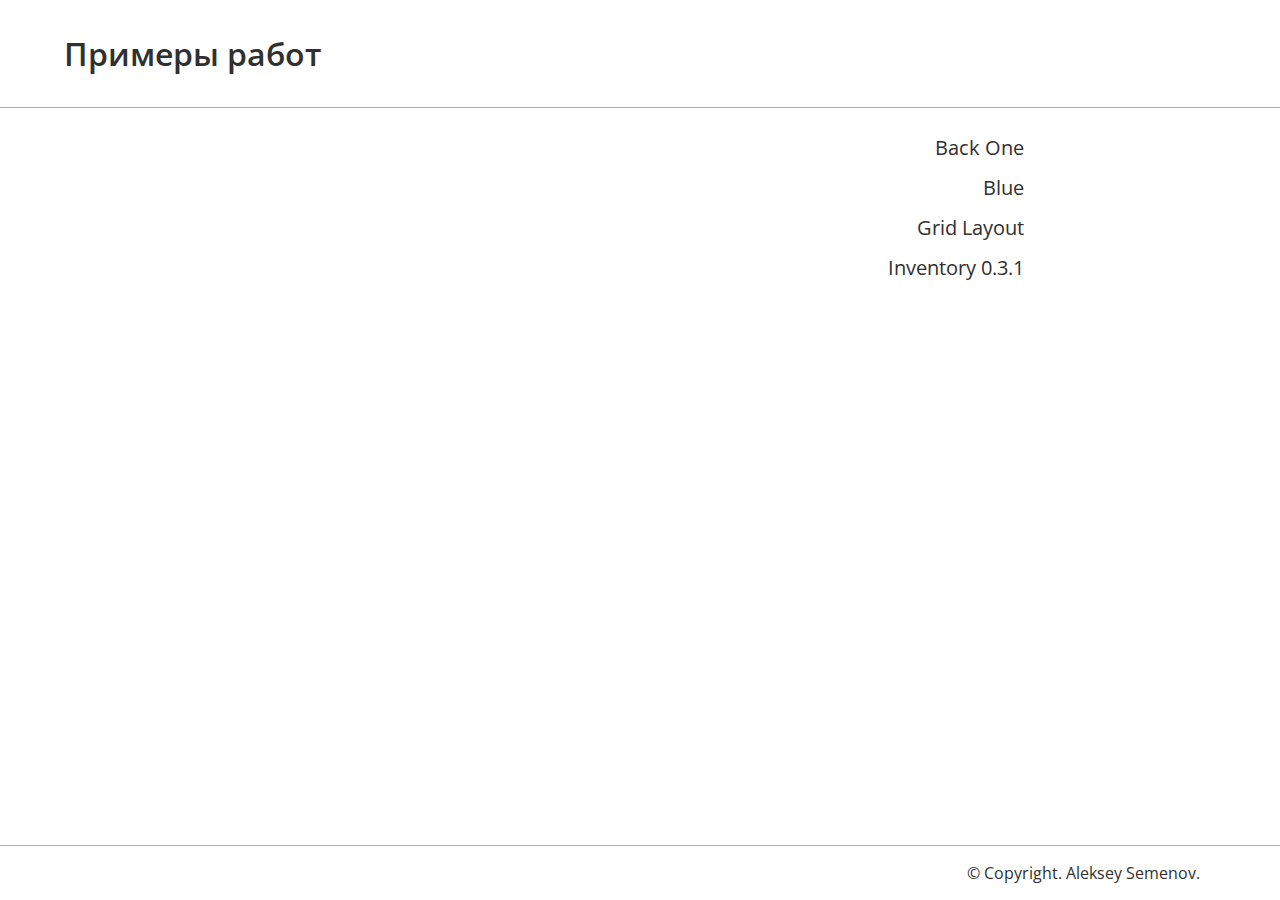
<file: index.html>
<!DOCTYPE html>
<html lang="ru">
<head>
    <meta charset="UTF-8">
    <title>Портфолио</title>
    <meta name="viewport" content="width=device-width, initial-scale=1">
    <link rel="stylesheet" href="css/style.css">
    <link href="https://fonts.googleapis.com/css?family=Open+Sans:300,400,600" rel="stylesheet">
</head>
<body>
    <h1>Примеры работ</h1>
    <div class="navbar">
        <ul>
            <li><a href="back-one/index.html">Back One</a></li>
            <li><a href="blue/index.html">Blue</a></li>
            <li><a href="grid-layout/index.html">Grid Layout</a></li>
            <li><a href="inventory-0.3.1/index.html">Inventory 0.3.1</a></li>
        </ul>
    </div>
    <footer>&copy; Copyright. Aleksey Semenov.</footer>
    <!-- Yandex.Metrika counter --> <script src="https://mc.yandex.ru/metrika/watch.js" type="text/javascript"></script> <script type="text/javascript"> try { var yaCounter39993605 = new Ya.Metrika({ id:39993605, clickmap:true, trackLinks:true, accurateTrackBounce:true }); } catch(e) { } </script> <noscript><div><img src="https://mc.yandex.ru/watch/39993605" style="position:absolute; left:-9999px;" alt="" /></div></noscript> <!-- /Yandex.Metrika counter -->
</body>
</html>
</file>
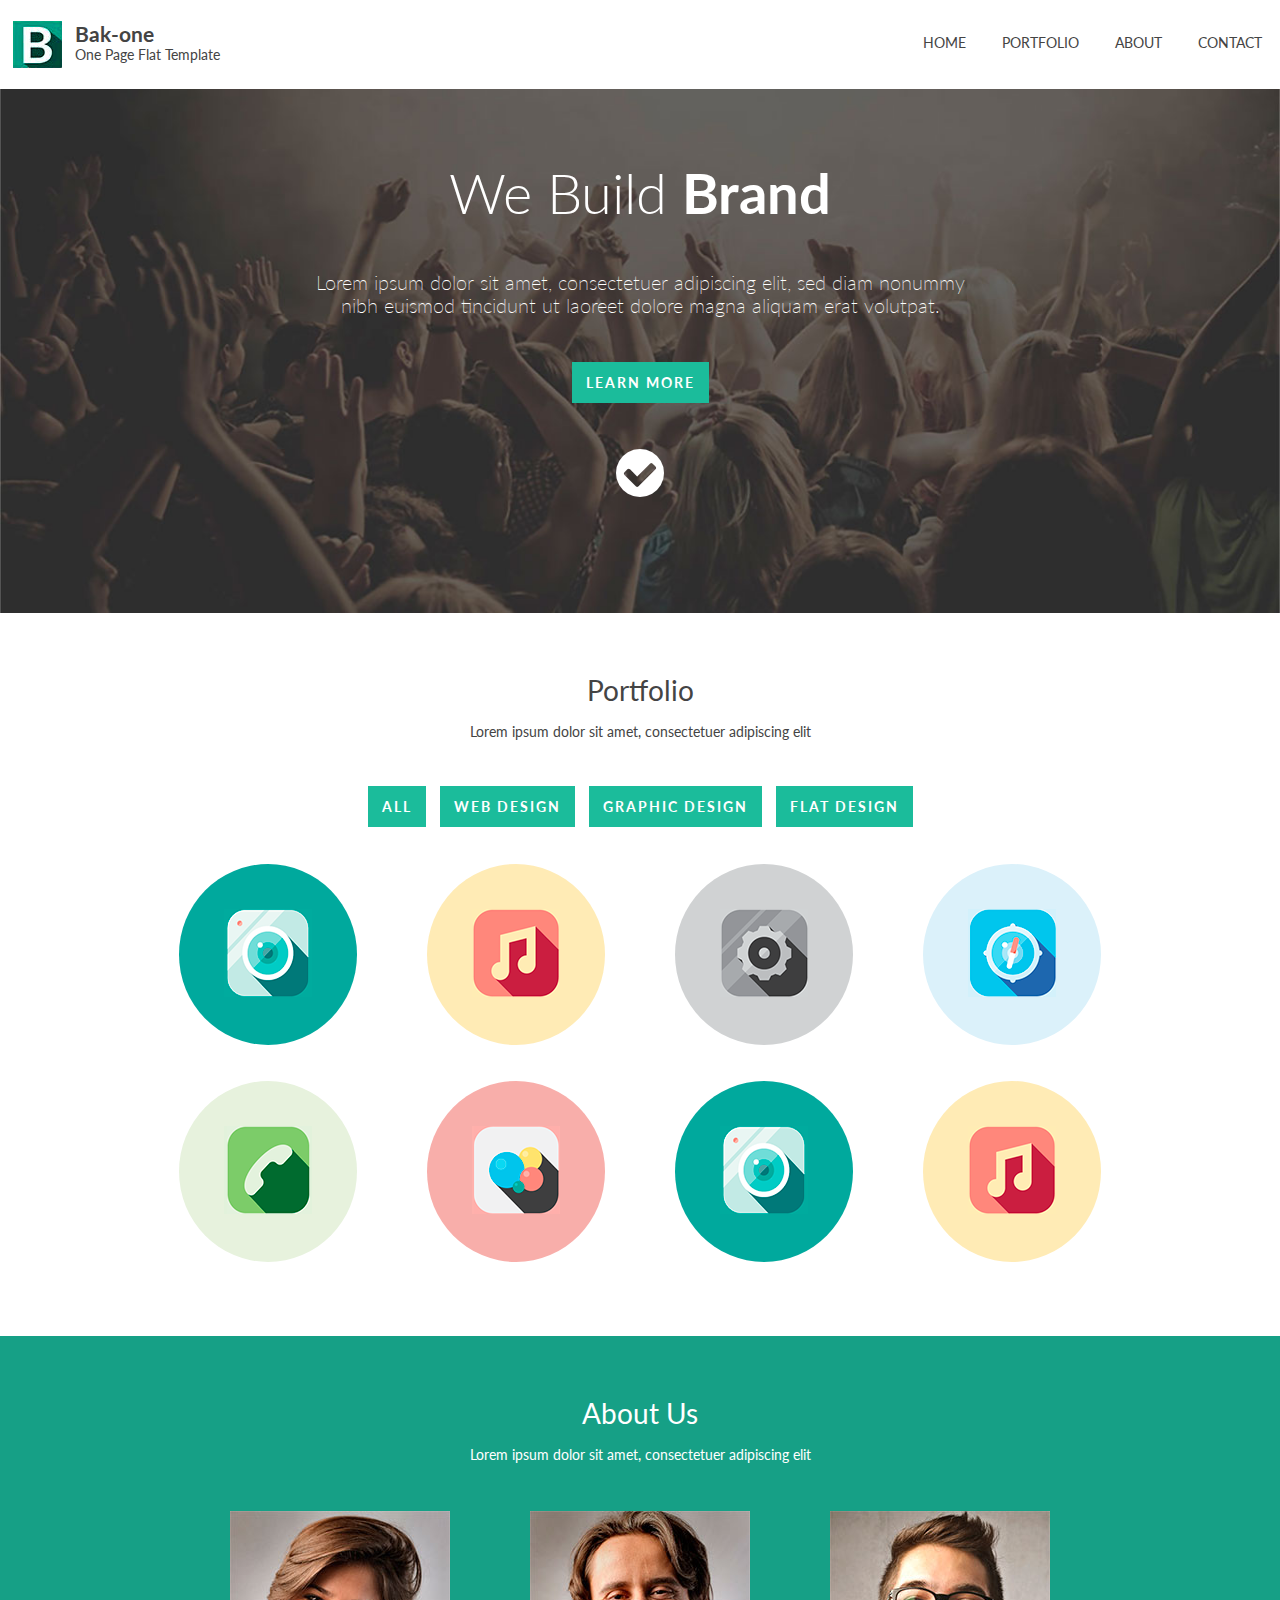
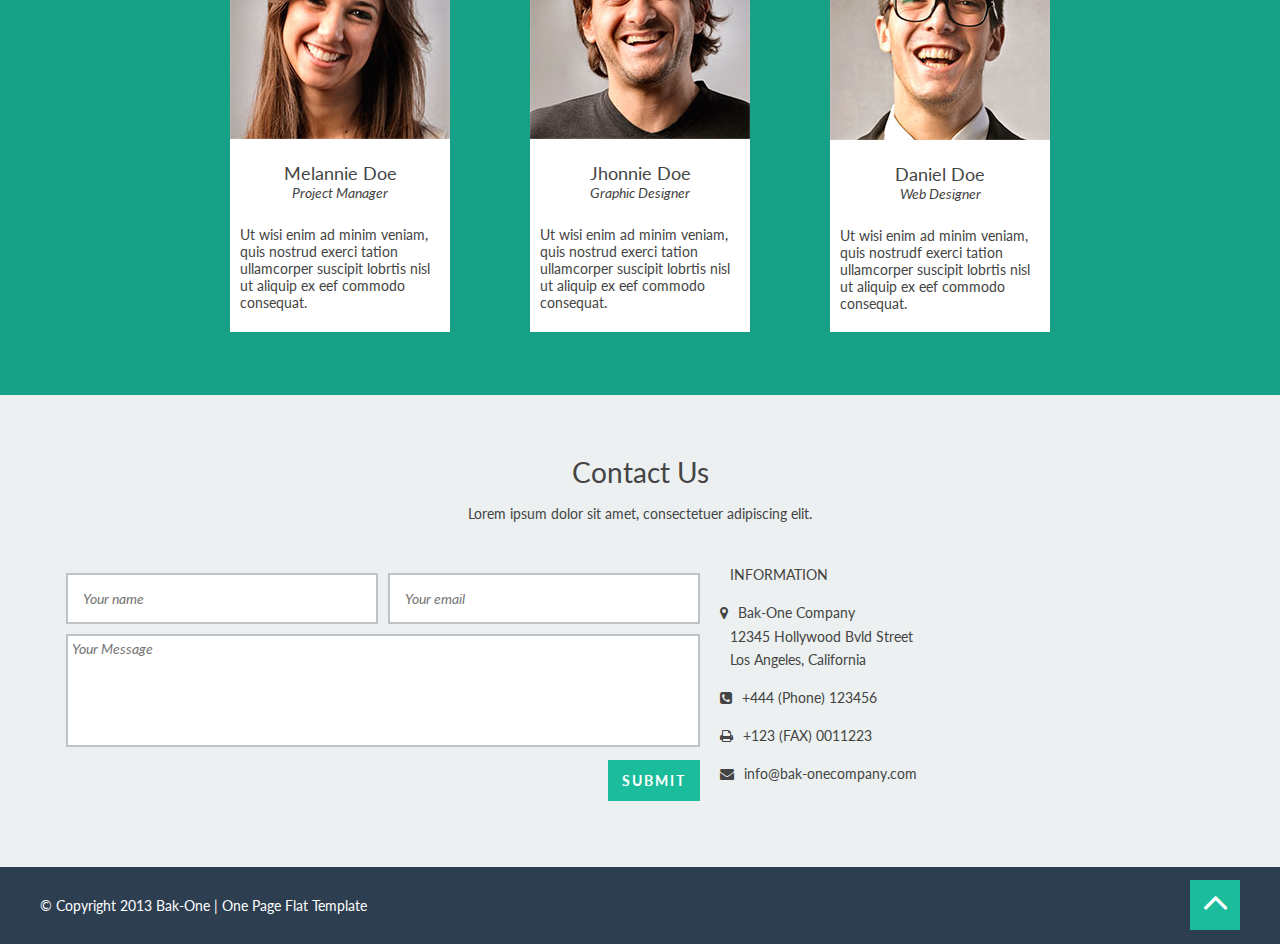
<file: back-one/index.html>
<!DOCTYPE html>
<html lang="en">

<head>
    <title>Bak-One | One Page Flat Template</title>
    <meta charset="utf-8">
    <meta name="viewport" content="width=device-width,initial-scale=1">
    <link rel="shortcut icon" href="img/favicon.ico">
    <link href="css/style.css" rel="stylesheet">
    <link href="css/font-awesome.min.css" rel="stylesheet">
</head>

<body>
    <header class="dark">
        <div class="logo_nav">
            <div class="logo">
                <a href="/"><img class="img_logo" src="img/logo.png" width="49" height="47" alt=""></a>
                <h1>Bak-one</h1>
                <p>One Page Flat Template</p>
            </div>
            <nav>
                <ul>
                    <li><a href="index.html">Home</a></li>
                    <li><a href="#">Portfolio</a></li>
                    <li><a href="#">About</a></li>
                    <li><a href="#">Contact</a></li>
                </ul>
            </nav><span class="fa fa-bars fa-3x navbar"></span></div>
    </header>
    <div id="home" class="content_center">
        <p class="light">We Build <span class="bold">Brand</span></p>
        <p class="first_text">Lorem ipsum dolor sit amet, consectetuer adipiscing elit, sed diam nonummy nibh euismod tincidunt ut laoreet dolore magna aliquam erat volutpat.</p><a class="button" href="#">Learn More</a>
        <div class="check-circle"><span class="fa fa-check-circle fa-4x"></span></div>
    </div>
    <div id="portfolio" class="dark content_center">
        <div class="block-title">
            <h2>Portfolio</h2>
            <p>Lorem ipsum dolor sit amet, consectetuer adipiscing elit</p>
        </div>
        <ul>
            <li class="button">all</li>
            <li class="button">web design</li>
            <li class="button">graphic design</li>
            <li class="button">flat design</li>
        </ul>
        <div class="flex_wrap flex_around">
            <div class="flex_wrap flex_around">
                <div class="flex_wrap flex_around">
                    <div class="soc_buttons num1">
                        <a href="#"><img class="soc_icon" src="img/col_1.png" alt=""></a>
                    </div>
                    <div class="soc_buttons num2">
                        <a href="#"><img class="soc_icon" src="img/col_2.png" alt=""></a>
                    </div>
                </div>
                <div class="flex_wrap flex_around">
                    <div class="soc_buttons num3">
                        <a href="#"><img class="soc_icon" src="img/col_3.png" alt=""></a>
                    </div>
                    <div class="soc_buttons num4">
                        <a href="#"><img class="soc_icon" src="img/col_4.png" alt=""></a>
                    </div>
                </div>
            </div>
            <div class="flex_wrap flex_around">
                <div class="flex_wrap flex_around">
                    <div class="soc_buttons num5">
                        <a href="#"><img class="soc_icon" src="img/col_5.png" alt=""></a>
                    </div>
                    <div class="soc_buttons num6">
                        <a href="#"><img class="soc_icon" src="img/col_6.png" alt=""></a>
                    </div>
                </div>
                <div class="flex_wrap flex_around">
                    <div class="soc_buttons num7">
                        <a href="#"><img class="soc_icon" src="img/col_7.png" alt=""></a>
                    </div>
                    <div class="soc_buttons num8">
                        <a href="#"><img class="soc_icon" src="img/col_8.png" alt=""></a>
                    </div>
                </div>
            </div>
        </div>
    </div>
    <div id="about" class="content_center">
        <div class="block-title">
            <h2>About Us</h2>
            <p>Lorem ipsum dolor sit amet, consectetuer adipiscing elit</p>
        </div>
        <div class="flex_wrap mens">
            <div class="men"><img src="img/avatar1.jpg" alt="">
                <div class="description">
                    <p class="person-name">Melannie Doe</p>
                    <p class="person-position">Project Manager</p>
                    <p class="person-description">Ut wisi enim ad minim veniam, quis nostrud exerci tation ullamcorper suscipit lobrtis nisl ut aliquip ex eef commodo consequat.</p>
                </div>
            </div>
            <div class="men"><img src="img/avatar2.jpg" alt="">
                <div class="description">
                    <p class="person-name">Jhonnie Doe</p>
                    <p class="person-position">Graphic Designer</p>
                    <p class="person-description">Ut wisi enim ad minim veniam, quis nostrud exerci tation ullamcorper suscipit lobrtis nisl ut aliquip ex eef commodo consequat.</p>
                </div>
            </div>
            <div class="men"><img src="img/avatar3.jpg" alt="">
                <div class="description">
                    <p class="person-name">Daniel Doe</p>
                    <p class="person-position">Web Designer</p>
                    <p class="person-description">Ut wisi enim ad minim veniam, quis nostrudf exerci tation ullamcorper suscipit lobrtis nisl ut aliquip ex eef commodo consequat.</p>
                </div>
            </div>
        </div>
    </div>
    <div id="contact" class="dark">
        <div class="block-title">
            <h2>Contact Us</h2>
            <p>Lorem ipsum dolor sit amet, consectetuer adipiscing elit.</p>
        </div>
        <div class="flex_wrap clearfix">
            <form action="#" method="POST">
                <div class="flex_wrap"><input class="input_text" type="text" name="name" placeholder="Your name"> <input class="input_text" type="email" name="email" placeholder="Your email"></div>
                <div class="textarea_wrap"><textarea name="message" placeholder="Your Message"></textarea></div><input type="submit" class="button" value="Submit"></form>
            <div class="information">
                <h3>Information</h3>
                <ul>
                    <li><span class="fa fa-map-marker"></span>Bak-One Company<br>12345 Hollywood Bvld Street<br>Los Angeles, California</li>
                    <li><span class="fa fa-phone-square"></span>+444 (Phone) 123456</li>
                    <li><span class="fa fa-print"></span>+123 (FAX) 0011223</li>
                    <li><span class="fa fa-envelope"></span>info@bak-onecompany.com</li>
                </ul>
            </div>
        </div>
    </div>
    <footer>
        <div class="copyright">&copy; Copyright 2013 Bak-One | One Page Flat Template</div>
        <div id="scroll_to_top"><span class="fa fa-angle-up fa-3x"></span></div>
    </footer>
    <script src="js/jquery-3.1.0.min.js"></script>
    <script src="js/scrollToTop.js"></script>
    <script src="js/script.js"></script>
</body>

</html>
</file>
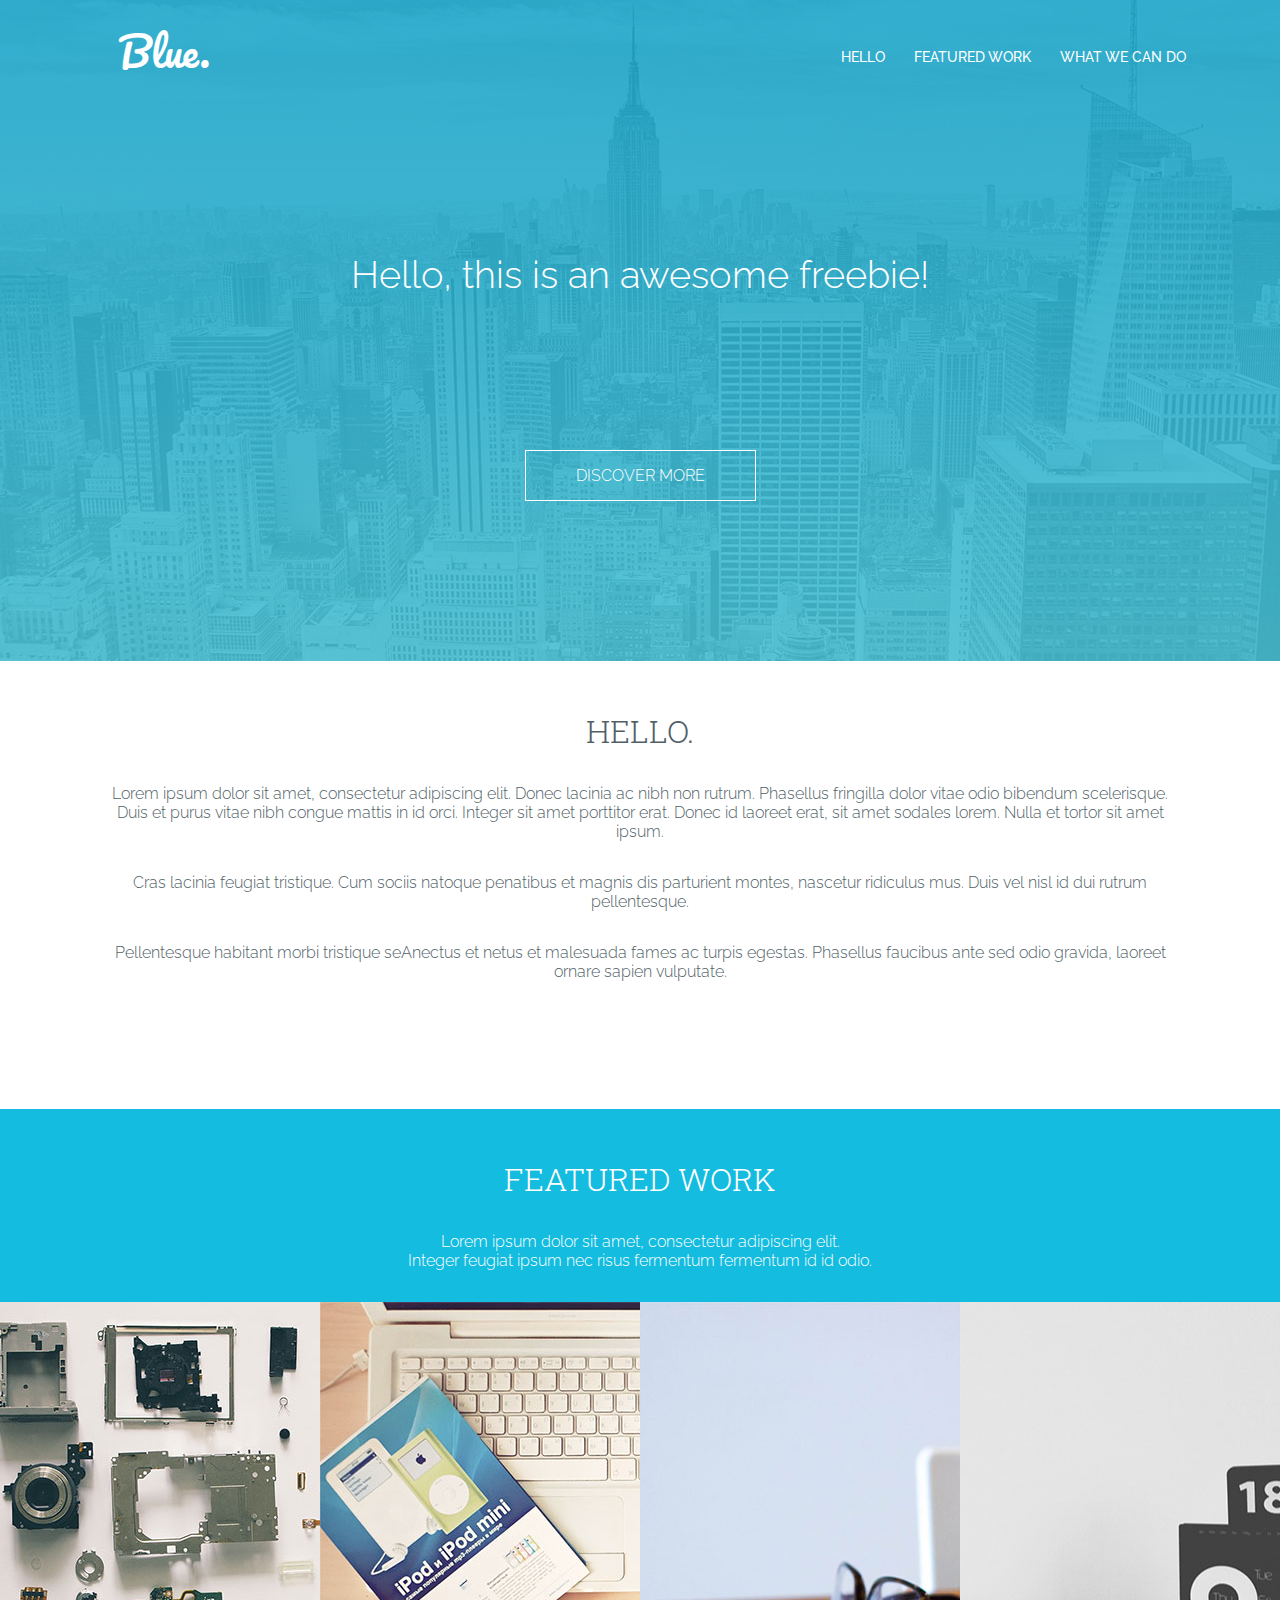
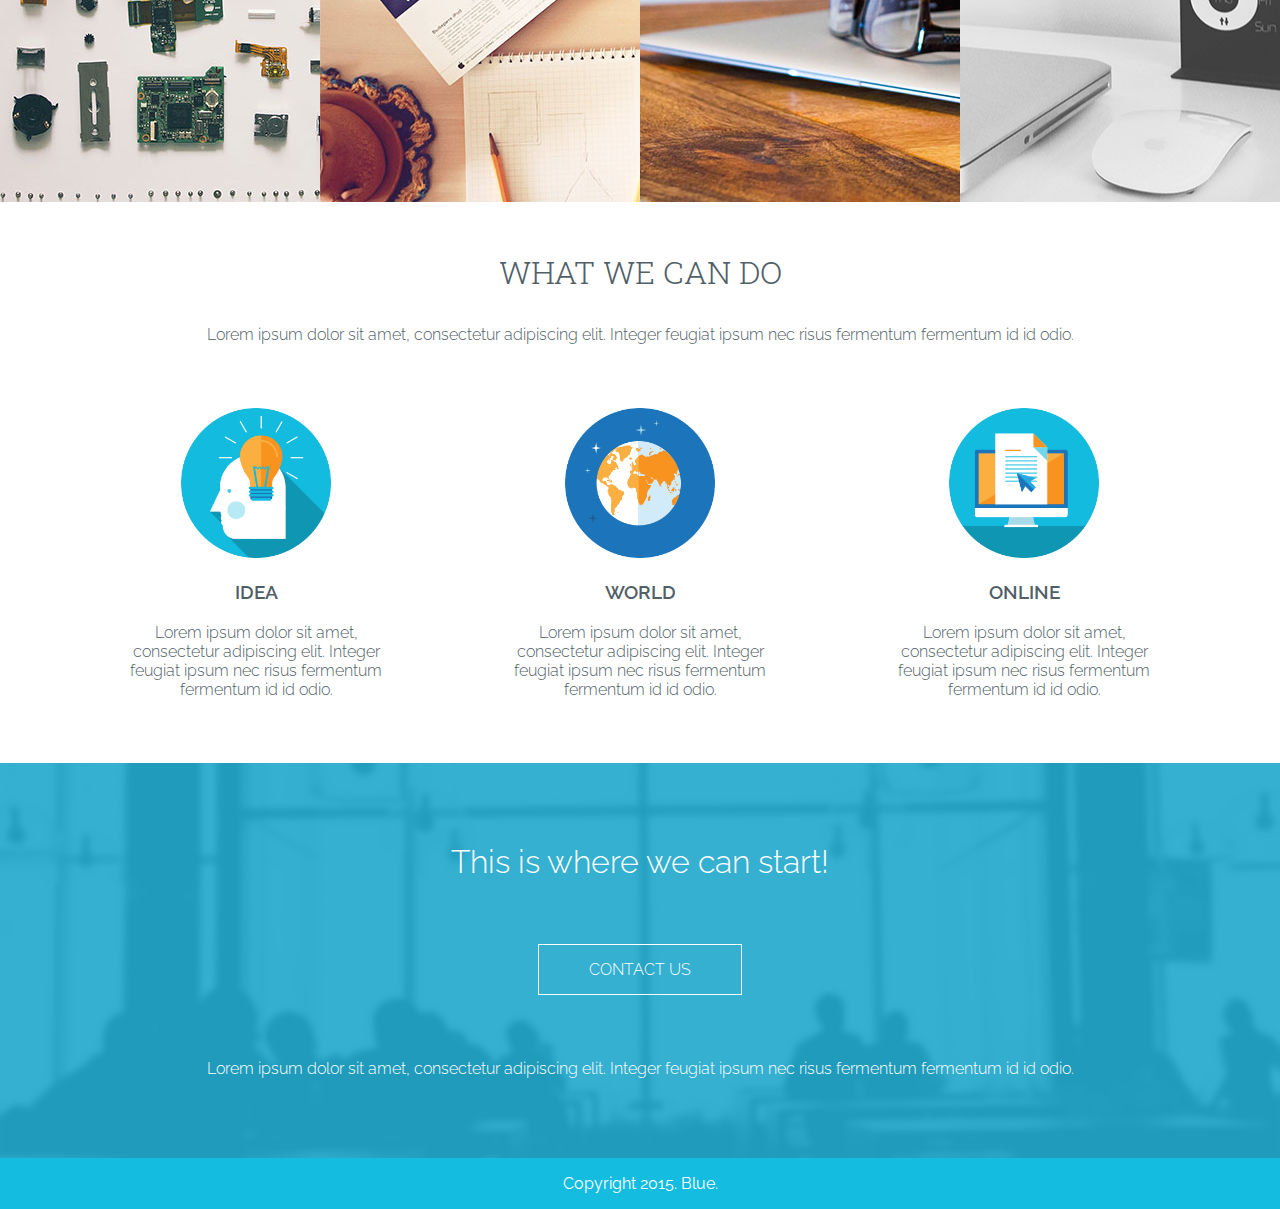
<file: blue/index.html>
<!DOCTYPE html>
<html lang="en">
<head>
    <meta charset="UTF-8">
    <meta name=viewport content="width=device-width, initial-scale=1">
    <link rel="shortcut icon" href="img/favicon.ico">
    <link rel="stylesheet" href="css/style.css">
    <link href="https://fonts.googleapis.com/css?family=Pacifico|Roboto+Slab:700|Raleway:300,400,500,600" rel="stylesheet">
    <title>Blue.</title>
</head>
<body>
    <header>
        <div class="wrap">
            <div class="wrap_header">
                <a class="logotype" href="index.html">Blue.</a>
                <nav>
                    <ul>
                        <li><a class="point_href" href="#hello">Hello</a><div class="bottom_line"></div></li>
                        <li><a class="point_href" href="#work">Featured work</a><div class="bottom_line"></div></li>
                        <li><a class="point_href" href="#can">What we can do</a><div class="bottom_line"></div></li>
                    </ul>
                </nav>
            </div>
            <h1 class="first_greeting">Hello, this is an awesome freebie!</h1>
            <a class="button" href="#">Discover more</a>
        </div>
    </header>
    <div id="greeting" class="dark_theme">
        <div class="wrap">
            <h2><a id="hello">Hello.</a></h2>
            <p>Lorem ipsum dolor sit amet, consectetur adipiscing elit. Donec lacinia ac nibh non rutrum. Phasellus fringilla dolor vitae odio bibendum scelerisque. Duis et purus vitae nibh congue mattis in id orci. Integer sit amet porttitor erat. Donec id laoreet erat, sit amet sodales lorem. Nulla et tortor sit amet ipsum. </p>
            <p>Cras lacinia feugiat tristique. Cum sociis natoque penatibus et magnis dis parturient montes, nascetur ridiculus mus. Duis vel nisl id dui rutrum pellentesque.</p>
            <p>Pellentesque habitant morbi tristique seAnectus et netus et malesuada fames ac turpis egestas. Phasellus faucibus ante sed odio gravida, laoreet ornare sapien vulputate.</p>
        </div>
    </div>
    <div id="featured-work" class="light_theme">
        <div class="wrap">
            <h2><a id="work">Featured work</a></h2>
            <p>Lorem ipsum dolor sit amet, consectetur adipiscing elit.<br>Integer feugiat ipsum nec risus fermentum fermentum id id odio.</p>
        </div>
        <div class="examples flex_wrap">
                <div class="example ex1">
                    <div class="example_description light_theme">
                        <h3>Lorem Ipsum</h3>
                        <p>Cras id nunc eu sem
                            pellentesque iaculis.
                            Nam fermentum,
                            odio ac rhoncus lacinia,
                            dolor lectus congue.</p>
                    </div>
                </div>
                <div class="example ex2">
                    <div class="example_description light_theme">
                        <h3>Lorem Ipsum</h3>
                        <p>Cras id nunc eu sem
                            pellentesque iaculis.
                            Nam fermentum,
                            odio ac rhoncus lacinia,
                            dolor lectus congue.</p>
                    </div>
                </div>
                <div class="example ex3">
                    <div class="example_description light_theme">
                        <h3>Lorem Ipsum</h3>
                        <p>Cras id nunc eu sem
                            pellentesque iaculis.
                            Nam fermentum,
                            odio ac rhoncus lacinia,
                            dolor lectus congue.</p>
                    </div>
                </div>
                <div class="example ex4">
                    <div class="example_description light_theme">
                        <h3>Lorem Ipsum</h3>
                        <p>Cras id nunc eu sem
                            pellentesque iaculis.
                            Nam fermentum,
                            odio ac rhoncus lacinia,
                            dolor lectus congue.</p>
                    </div>
                </div>
        </div>
    </div>
    <div id="skills" class="dark_theme">
        <div class="wrap">
            <h2><a id="can">What we can do</a></h2>
            <p>Lorem ipsum dolor sit amet, consectetur adipiscing elit.
                Integer feugiat ipsum nec risus fermentum fermentum id id odio.
            </p>
            <div class="flex_wrap">
                <div class="skill">
                    <div class="skill_icon icon1"></div>
                    <h3>Idea</h3>
                    <p>Lorem ipsum dolor sit amet, consectetur
                        adipiscing elit. Integer feugiat ipsum nec risus fermentum fermentum
                        id id odio.
                    </p>
                </div>
                <div class="skill">
                    <div class="skill_icon icon2"></div>
                    <h3>World</h3>
                    <p>Lorem ipsum dolor sit amet, consectetur
                        adipiscing elit. Integer feugiat ipsum nec risus fermentum fermentum
                        id id odio.
                    </p>
                </div>
                <div class="skill">
                    <div class="skill_icon icon3"></div>
                    <h3>Online</h3>
                    <p>Lorem ipsum dolor sit amet, consectetur
                        adipiscing elit. Integer feugiat ipsum nec risus fermentum fermentum
                        id id odio.
                    </p>
                </div>
            </div>
        </div>
    </div>
    <div id="contact" class="light_theme">
        <div class="wrap">
            <h2 class="last_h2">This is where we can start!</h2>
            <a class="button" href="#">Contact us</a>
            <p>Lorem ipsum dolor sit amet, consectetur adipiscing elit.
                Integer feugiat ipsum nec risus fermentum fermentum id id odio.
            </p>
        </div>
    </div>
    <footer class="light_theme"><div class="wrap">Copyright 2015. Blue.</div></footer>
    <script src="js/jquery-3.1.1.min.js"></script>
    <script src="js/scrypt.js"></script>
</body>
</html>
</file>
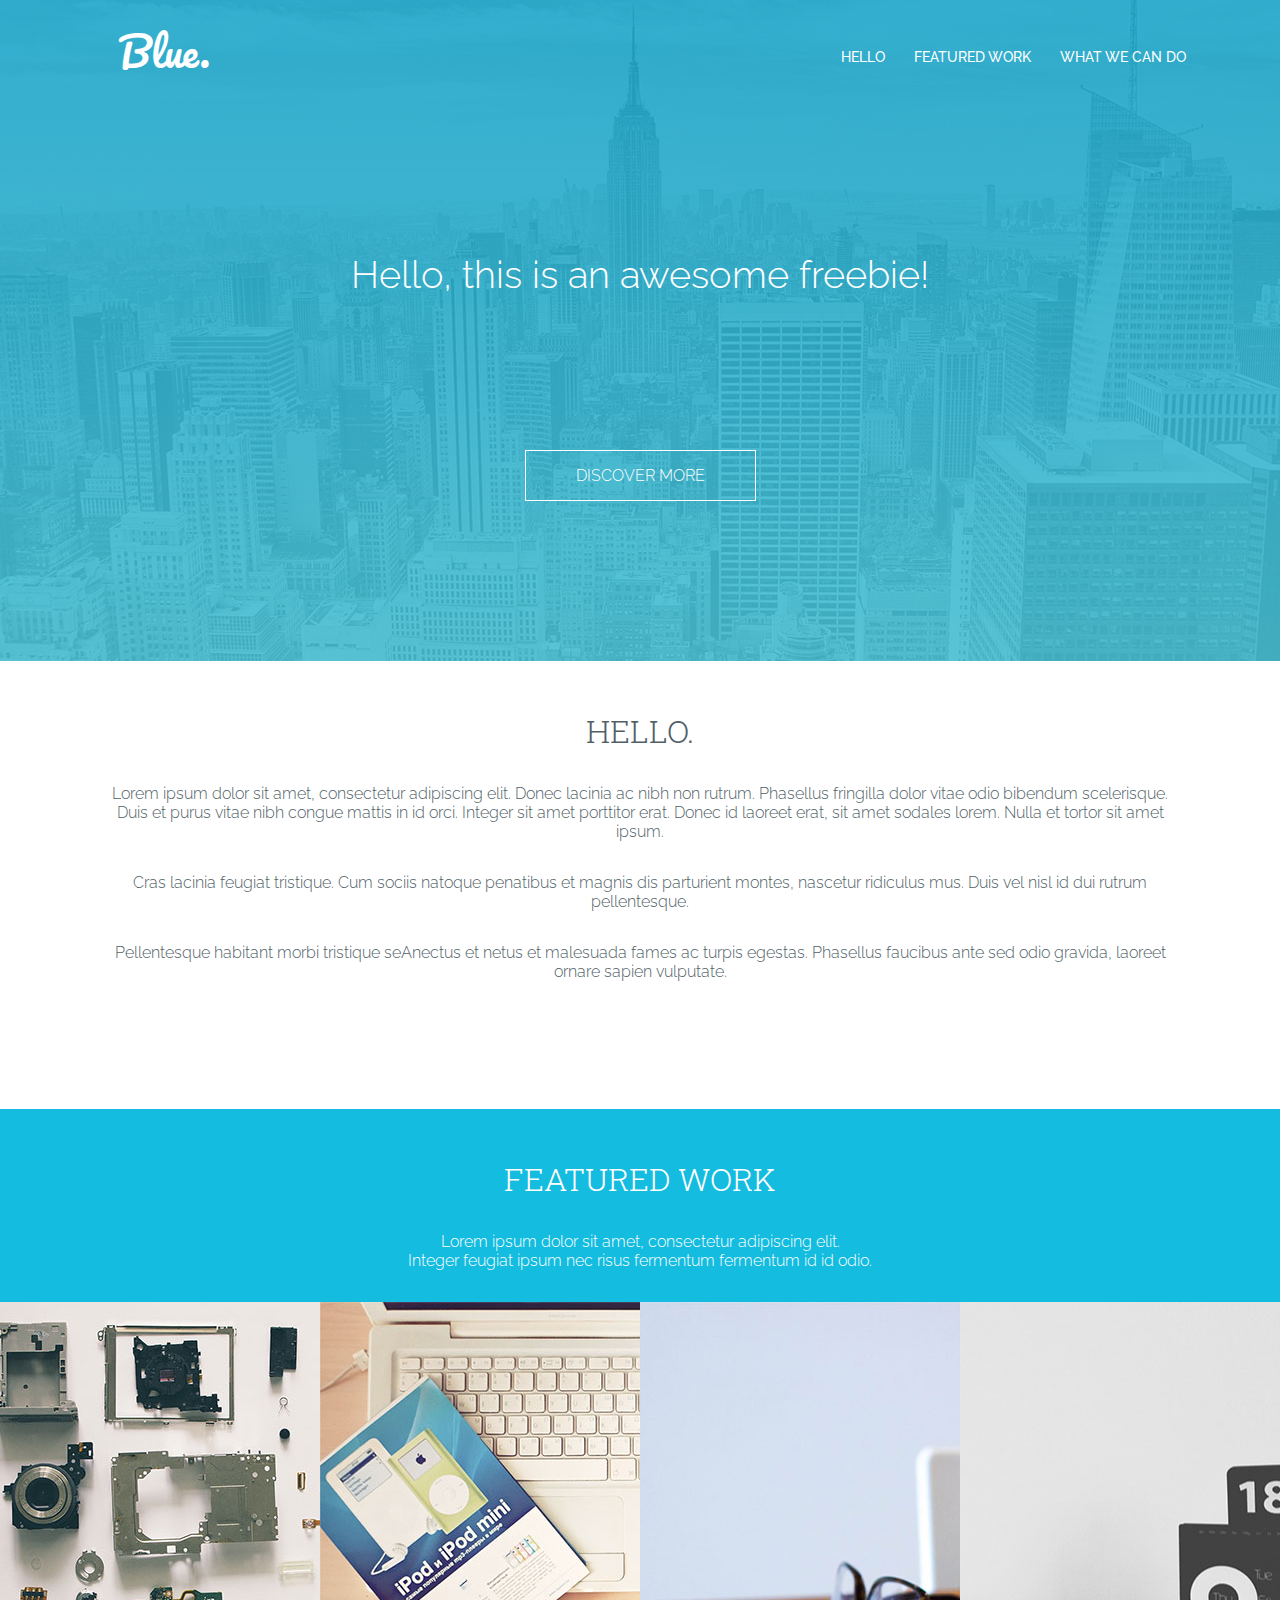
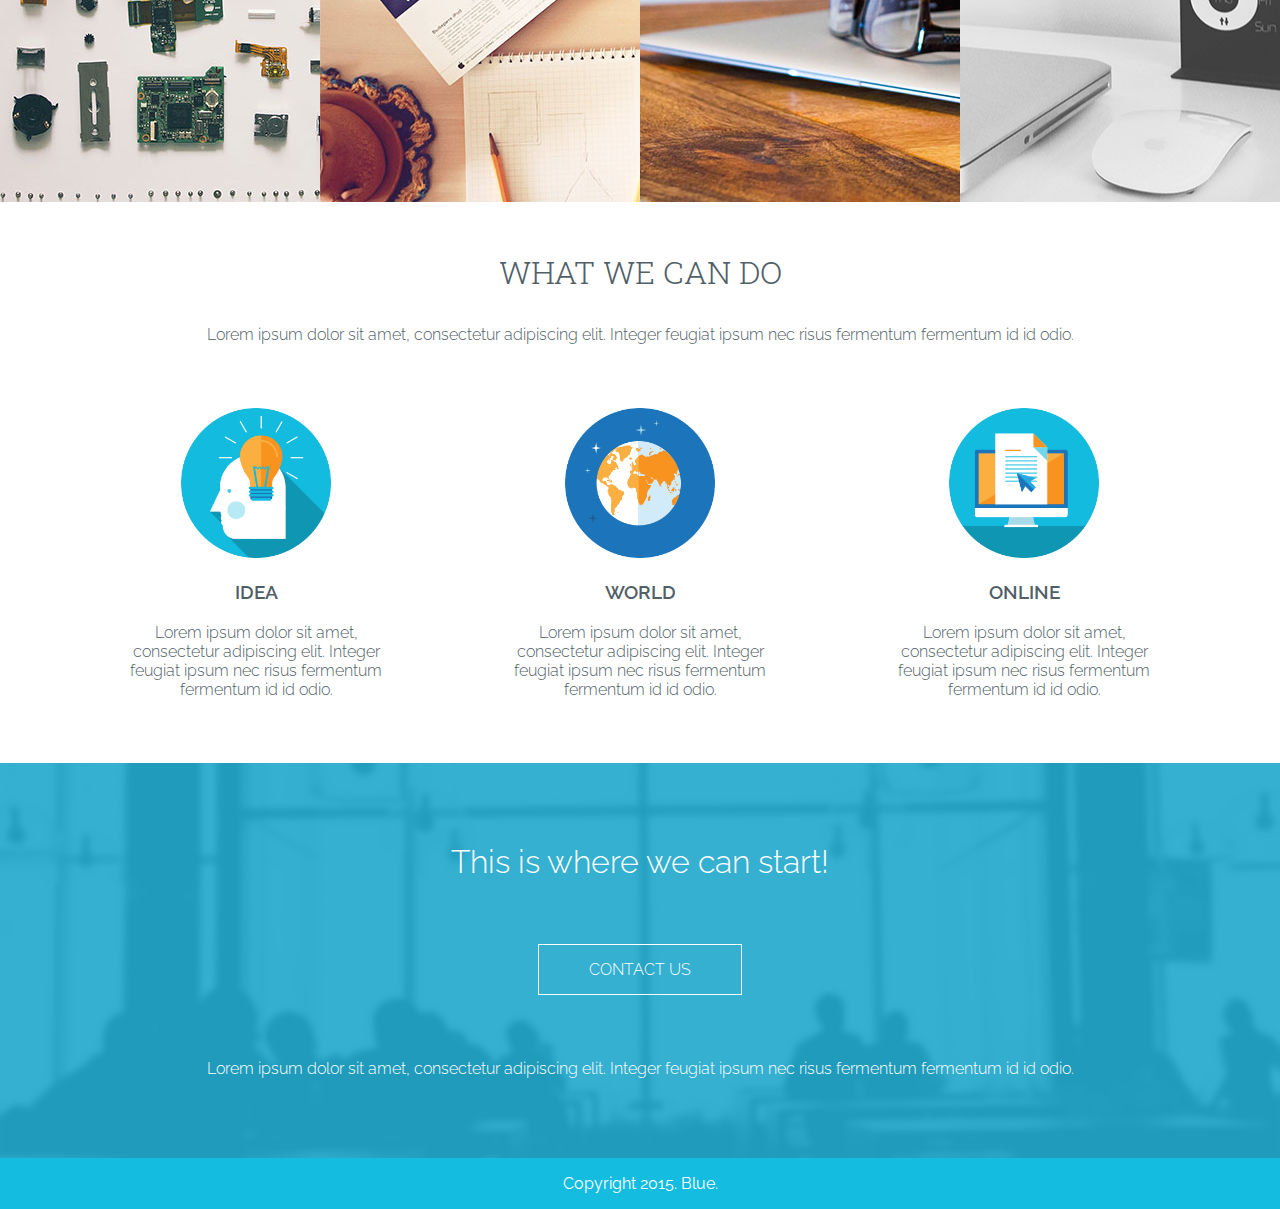
<file: folder_2/index.html>
<!DOCTYPE html>
<html lang="en">
<head>
    <meta charset="UTF-8">
    <meta name=viewport content="width=device-width, initial-scale=1">
    <link rel="shortcut icon" href="img/favicon.ico">
    <link rel="stylesheet" href="css/style.css">
    <link href="https://fonts.googleapis.com/css?family=Pacifico|Roboto+Slab:700|Raleway:300,400,500,600" rel="stylesheet">
    <title>Blue.</title>
</head>
<body>
    <header>
        <div class="wrap">
            <div class="wrap_header">
                <a class="logotype" href="index.html">Blue.</a>
                <nav>
                    <ul>
                        <li><a href="#hello">Hello</a><div class="bottom_line"></div></li>
                        <li><a href="#work">Featured work</a><div class="bottom_line"></div></li>
                        <li><a href="#can">What we can do</a><div class="bottom_line"></div></li>
                    </ul>
                </nav>
            </div>
            <h1 class="first_greeting">Hello, this is an awesome freebie!</h1>
            <a class="button" href="#">Discover more</a>
        </div>
    </header>
    <div id="greeting" class="dark_theme">
        <div class="wrap">
            <h2><a name="hello">Hello.</a></h2>
            <p>Lorem ipsum dolor sit amet, consectetur adipiscing elit. Donec lacinia ac nibh non rutrum. Phasellus fringilla dolor vitae odio bibendum scelerisque. Duis et purus vitae nibh congue mattis in id orci. Integer sit amet porttitor erat. Donec id laoreet erat, sit amet sodales lorem. Nulla et tortor sit amet ipsum. </p>
            <p>Cras lacinia feugiat tristique. Cum sociis natoque penatibus et magnis dis parturient montes, nascetur ridiculus mus. Duis vel nisl id dui rutrum pellentesque.</p>
            <p>Pellentesque habitant morbi tristique seAnectus et netus et malesuada fames ac turpis egestas. Phasellus faucibus ante sed odio gravida, laoreet ornare sapien vulputate.</p>
        </div>
    </div>
    <div id="featured-work" class="light_theme">
        <div class="wrap">
            <h2><a name="work">Featured work</a></h2>
            <p>Lorem ipsum dolor sit amet, consectetur adipiscing elit.<br>Integer feugiat ipsum nec risus fermentum fermentum id id odio.</p>
        </div>
        <div class="examples flex_wrap">
                <div class="example ex1">
                    <div class="example_description light_theme">
                        <h3>Lorem Ipsum</h3>
                        <p>Cras id nunc eu sem
                            pellentesque iaculis.
                            Nam fermentum,
                            odio ac rhoncus lacinia,
                            dolor lectus congue.</p>
                    </div>
                </div>
                <div class="example ex2">
                    <div class="example_description light_theme">
                        <h3>Lorem Ipsum</h3>
                        <p>Cras id nunc eu sem
                            pellentesque iaculis.
                            Nam fermentum,
                            odio ac rhoncus lacinia,
                            dolor lectus congue.</p>
                    </div>
                </div>
                <div class="example ex3">
                    <div class="example_description light_theme">
                        <h3>Lorem Ipsum</h3>
                        <p>Cras id nunc eu sem
                            pellentesque iaculis.
                            Nam fermentum,
                            odio ac rhoncus lacinia,
                            dolor lectus congue.</p>
                    </div>
                </div>
                <div class="example ex4">
                    <div class="example_description light_theme">
                        <h3>Lorem Ipsum</h3>
                        <p>Cras id nunc eu sem
                            pellentesque iaculis.
                            Nam fermentum,
                            odio ac rhoncus lacinia,
                            dolor lectus congue.</p>
                    </div>
                </div>
        </div>
    </div>
    <div id="skills" class="dark_theme">
        <div class="wrap">
            <h2><a name="can">What we can do</a></h2>
            <p>Lorem ipsum dolor sit amet, consectetur adipiscing elit.
                Integer feugiat ipsum nec risus fermentum fermentum id id odio.
            </p>
            <div class="flex_wrap">
                <div class="skill">
                    <div class="skill_icon icon1"></div>
                    <h3>Idea</h3>
                    <p>Lorem ipsum dolor sit amet, consectetur
                        adipiscing elit. Integer feugiat ipsum nec risus fermentum fermentum
                        id id odio.
                    </p>
                </div>
                <div class="skill">
                    <div class="skill_icon icon2"></div>
                    <h3>World</h3>
                    <p>Lorem ipsum dolor sit amet, consectetur
                        adipiscing elit. Integer feugiat ipsum nec risus fermentum fermentum
                        id id odio.
                    </p>
                </div>
                <div class="skill">
                    <div class="skill_icon icon3"></div>
                    <h3>Online</h3>
                    <p>Lorem ipsum dolor sit amet, consectetur
                        adipiscing elit. Integer feugiat ipsum nec risus fermentum fermentum
                        id id odio.
                    </p>
                </div>
            </div>
        </div>
    </div>
    <div id="contact" class="light_theme">
        <div class="wrap">
            <h2 class="last_h2">This is where we can start!</h2>
            <a class="button" href="#">Contact us</a>
            <p>Lorem ipsum dolor sit amet, consectetur adipiscing elit.
                Integer feugiat ipsum nec risus fermentum fermentum id id odio.
            </p>
        </div>
    </div>
    <footer class="light_theme"><div class="wrap">Copyright 2015. Blue.</div></footer>
</body>
</html>
</file>
<file: css/style.css>
html, body, div, span, applet, object, iframe,
h1, h2, h3, h4, h5, h6, p, blockquote, pre,
a, abbr, acronym, address, big, cite, code,
del, dfn, em, img, ins, kbd, q, s, samp,
small, strike, strong, sub, sup, tt, var,
b, u, i, center,
dl, dt, dd, ol, ul, li,
fieldset, form, label, legend,
table, caption, tbody, tfoot, thead, tr, th, td,
article, aside, canvas, details, embed,
figure, figcaption, footer, header, hgroup,
menu, nav, output, ruby, section, summary,
time, mark, audio, video {
	margin: 0;
	padding: 0;
	border: 0;
	font-size: 100%;
	font: inherit;
	vertical-align: baseline;
}
/* HTML5 display-role reset for older browsers */
article, aside, details, figcaption, figure,
footer, header, hgroup, menu, nav, section {
	display: block;
}
body {
	line-height: 1;
}
ol, ul {
	list-style: none;
}
blockquote, q {
	quotes: none;
}
blockquote:before, blockquote:after,
q:before, q:after {
	content: '';
	content: none;
}
table {
	border-collapse: collapse;
	border-spacing: 0;
}


a {
    text-decoration: none;
    color: #303030;
}

a:hover {
    color: #a1a1a1;
}

body {
    display: flex;
    flex-flow: column wrap;
    width: 100%;
    height: 100vh;
    font: 400 20px 'Open Sans', sans-serif;
    color: #303030;
}

h1 {
    padding: 1em 2em;
    font-size: 2rem;
    font-weight: 600;
    border-bottom: 1px solid #adadad;
}

.navbar {
    line-height: 2em;
    padding: 1em 20%;
    text-align: right;
    flex: 1 0 0;
}

footer {
    border-top: 1px solid #adadad;
    padding: 1em 5em;
    text-align: right;
    font-size: 1rem;
}
</file>
<file: back-one/css/style.css>
blockquote,
body,
code,
dd,
div,
dl,
dt,
fieldset,
form,
h1,
h2,
h3,
h4,
h5,
h6,
input,
li,
p,
pre,
td,
textarea,
th,
ul {
  margin: 0;
  padding: 0;
}

table {
  border-collapse: collapse;
  border-spacing: 0;
}

abbr,
fieldset,
img {
  border: 0;
}

address,
caption,
cite,
code,
dfn,
em,
strong,
th,
var {
  font-style: normal;
  font-weight: 400;
}

nav li,
ul li {
  list-style: none;
}

caption,
th {
  text-align: left;
}

h1,
h2,
h3,
h4,
h5,
h6 {
  font-size: 100%;
  font-weight: 400;
}

sup {
  vertical-align: text-top;
}

sub {
  vertical-align: text-bottom;
}

input,
select,
textarea {
  font-family: inherit;
  font-size: inherit;
  font-weight: inherit;
}

legend {
  color: #000;
}

article,
aside,
details,
figcaption,
figure,
footer,
header,
hgroup,
menu,
nav,
section {
  display: block;
}

@font-face {
  font-family: Lato-Regular;
  src: url("../fonts/Lato/Lato-Regular.ttf");
}

@font-face {
  font-family: Lato-Bold;
  src: url("../fonts/Lato/Lato-Bold.ttf");
}

@font-face {
  font-family: Lato-Italic;
  src: url("../fonts/Lato/Lato-Italic.ttf");
}

@font-face {
  font-family: Lato-Light;
  src: url("../fonts/Lato/Lato-Light.ttf");
}

@font-face {
  font-family: Lato-Thin;
  src: url("../fonts/Lato/Lato-Thin.ttf");
}

body,
html {
  width: 100%;
  height: 100%;
  font: 14px Lato-Regular;
  color: #fff;
}

h1 {
  font-size: 1.5rem;
  font-family: Lato-Bold;
}

h2 {
  font-size: 2rem;
}

a,
p {
  font-size: 1rem;
}

form {
  -ms-flex-preferred-size: 500px;
  flex-basis: 500px;
  -ms-flex-positive: 1;
  flex-grow: 1;
  box-sizing: border-box;
  padding: 10px;
}

input,
textarea {
  font-family: Lato-Italic;
  color: #444;
  border: 2px solid #bec3c7;
  padding: 15px;
}

.textarea_wrap {
  width: 100%;
}

textarea {
  margin: 10px 0;
  padding: .7%;
  width: 98%;
  height: 100px;
  resize: none;
}

.block-title {
  text-align: center;
  margin-bottom: 2em;
  line-height: 3em;
}

.check-circle {
  margin: 3em 0;
}

.bold {
  font-family: Lato-Bold;
}

.dark {
  color: #444;
}

header {
  padding: 1.5em 0;
  background: #fff;
  overflow: hidden;
}

header .logo_nav {
  margin: 0 auto;
  max-width: 1280px;
  text-align: right;
}

header .logo {
  float: left;
  text-align: left;
  width: 222px;
}

.logo img {
  float: left;
  margin: 0 13px;
}

nav {
  text-transform: uppercase;
  float: right;
}

nav ul li {
  float: left;
}

nav ul li a {
  display: block;
  text-decoration: none;
  color: #444;
  padding: 13px 18px;
}

nav ul li a,
nav ul li a:hover {
  transition: background .3s ease;
}

nav ul li a:hover {
  background: #1bbc9b;
}

#about,
#contact,
#home,
#portfolio {
  padding: 4em;
}

.content_center {
  text-align: center;
}

.navbar {
  cursor: pointer;
  display: none!important;
}

.light {
  font-size: 4rem;
  margin: 0;
}

.first_text {
  padding: 45px 0;
  max-width: 650px;
  margin: 0 auto;
  font-size: 1.4rem;
  font-family: Lato-Thin;
}

#home {
  padding: 5em;
  background: url("../img/header_background.jpg") no-repeat 50%;
  background-size: cover;
  font-family: Lato-Light;
}

#portfolio ul {
  margin: 1em;
}

#portfolio ul li {
  display: inline-block;
  margin: 5px;
}

#about {
  background-color: #16a086;
}

#contact {
  background-color: #ecf0f1;
}

footer {
  position: relative;
  background-color: #2d3e50;
  padding: 30px 40px;
}

.button {
  display: inline-block;
  background-color: #1bbc9b;
  padding: 12px 14px;
  font-family: Lato-Bold;
  text-transform: uppercase;
  letter-spacing: 2px;
  color: #fff;
  border: 0;
  cursor: pointer;
  text-decoration: none;
}

.button,
.button:hover {
  transition: background .3s ease;
}

.button:hover {
  background-color: #16a086;
}

.flex_wrap {
  display: -ms-flexbox;
  display: flex;
  -ms-flex-wrap: wrap;
  flex-wrap: wrap;
  -ms-flex-pack: justify;
  justify-content: space-between;
}

.flex_around {
  -ms-flex-pack: distribute;
  justify-content: space-around;
}

.soc_icon {
  margin: 45px;
}

.soc_buttons {
  display: inline-block;
  border-radius: 50%;
  margin: 18px 35px;
}

.num1 {
  background: #00a99d;
}

.num2 {
  background: #ffebb5;
}

.num3 {
  background: #d0d2d3;
}

.num4 {
  background: #dbf1fa;
}

.num5 {
  background: #e7f2dd;
}

.num6 {
  background: #f8aeaa;
}

.num7 {
  background: #00a99d;
}

.num8 {
  background: #ffebb5;
}

#scroll_to_top {
  text-align: center;
  position: absolute;
  right: 40px;
  top: 0;
  bottom: 0;
  margin: auto;
  width: 50px;
  height: 50px;
  background-color: #1bbc9b;
  cursor: pointer;
}

.description {
  padding: 20px 10px;
}

.men {
  width: 220px;
  background-color: #fff;
  color: #444;
  margin: .5em;
}

.mens {
  max-width: 900px;
  margin: 0 auto;
  -ms-flex-pack: distribute;
  justify-content: space-around;
}

.person-name {
  font-size: 1.3rem;
}

.person-position {
  font-family: Lato-Italic;
}

.person-description {
  padding-top: 25px;
  text-align: left;
}

.input_text {
  -ms-flex-positive: 1;
  flex-grow: 1;
  -ms-flex-preferred-size: 200px;
  flex-basis: 200px;
  margin-left: 10px;
}

.input_text:first-child {
  margin-left: 0;
}

input[type=submit] {
  float: right;
}

.information {
  display: inline-block;
  -ms-flex-positive: 2;
  flex-grow: 2;
  line-height: 1.7em;
  margin-left: 20px;
}

.information h3 {
  text-transform: uppercase;
}

.information ul li {
  margin-top: 1em;
  text-indent: -5px;
}

.information ul li span.fa {
  margin-right: 10px;
}

.copyright {
  width: 75%;
}

.clearfix:after,
.clearfix:before {
  content: " ";
  display: table;
}

.clearfix:after {
  clear: both;
}

.clearfix {
  *zoom: 1;
}

@media all and (max-width:650px) {
  header .logo,
  nav {
    float: none;
    overflow: hidden;
  }

  nav {
    margin-top: 1em;
  }

  nav ul li {
    display: block;
    float: none;
    text-align: center;
    width: 100%;
  }

  .navbar {
    display: block!important;
    position: absolute;
    top: 25px;
    right: 5%;
  }
}

@media all and (max-width:625px) {
  .input_text {
    margin-left: 0;
    margin-bottom: 10px;
  }
}
</file>
<file: blue/css/style.css>
html, body, div, span, applet, object, iframe,
h1, h2, h3, h4, h5, h6, p, blockquote, pre,
a, abbr, acronym, address, big, cite, code,
del, dfn, em, img, ins, kbd, q, s, samp,
small, strike, strong, sub, sup, tt, var,
b, u, i, center,
dl, dt, dd, ol, ul, li,
fieldset, form, label, legend,
table, caption, tbody, tfoot, thead, tr, th, td,
article, aside, canvas, details, embed,
figure, figcaption, footer, header, hgroup,
menu, nav, output, ruby, section, summary,
time, mark, audio, video {
	margin: 0;
	padding: 0;
	border: 0;
	font-size: 100%;
	font: inherit;
	vertical-align: baseline;
}

article, aside, details, figcaption, figure,
footer, header, hgroup, menu, nav, section {
	display: block;
}
body {
	line-height: 1;
}
ol, ul {
	list-style: none;
}
blockquote, q {
	quotes: none;
}
blockquote:before, blockquote:after,
q:before, q:after {
	content: '';
	content: none;
}
table {
	border-collapse: collapse;
	border-spacing: 0;
}

/*---------------------------*/

html, body {
    width: 100%;
    height: 100%;
    background: #fff;
    font: 300 16px 'Raleway', sans-serif;
    color: #fff;
}

h1, h2 {
    font-size: 2rem;
}

h2 {
    font-family: 'Roboto Slab';
    margin-bottom: 1em;
}

h3 {
    font-size: 1.2rem;
    font-weight: 600;
    text-transform: uppercase;
}

a {
    text-decoration: none;
    color: inherit;
    text-transform: uppercase;
}

p {
    margin: 2em;
}

nav {
    float: right;
    margin: 2em 1em;
}

nav ul li {
    float: left;
    margin-left: 2em;
    font-weight: 500;
    font-size: 0.9rem;
}

header {
    padding: 1em 1em 10em;
    background: url(../img/mask.png) repeat, url(../img/main_background.jpg) center 10% no-repeat;
}

header h1 {
    font-size: 2.4rem;
}

#greeting {
    padding: 3em 0 6em;
    z-index: 101;
    position: relative;
}

#featured-work {
    position: relative;
    padding: 3em 0 0;
    z-index: 100;
}

#skills {
    padding: 3em 0 4em;
}

#contact {
    background: url(../img/mask.png) repeat-x, url(../img/background_contact.jpg) center no-repeat;
    background-size: cover;
    padding: 5em 0;
}

.wrap {
    position: relative;
    width: 90%;
    margin: 0 auto;
    text-align: center;
    box-sizing: border-box;
}

.wrap_header {
    overflow: hidden;
}

.first_greeting {
    margin: 4em 0;
}

.last_h2 {
    font-family: 'Raleway', sans-serif;
}

.dark_theme {
    color: #515f67;
    background-color: #fff;
}

.light_theme {
    color: #fff;
    background-color: #14bcdf;
}

.logotype {
    margin-left: 1em;
    float: left;
    display: inline;
    font: 2.5rem 'Pacifico';
    text-transform: none;
}

.button {
    display: inline-block;
    border: 1px solid #fff;
    padding: 15px 50px;
}

.button:hover {
    color: #515f67;
    background-color: #fff;
}

.bottom_line {
    margin: 0 auto;
    width: 0;
    height: 1px;
    background-color: #fff;
    transition: 0.5s;
}

.flex_wrap {
    display: flex;
    flex-wrap: wrap;
    justify-content: space-around;
}

.examples {
    background-color: #515f67;
    z-index: 10;
}

.example {
    flex: 1 1 300px;
    height: 500px;
    position: relative;
    box-shadow: 0 0 0 300px rgba(255, 255, 255, 0) inset;
    transition: box-shadow 0.3s ease;
    z-index: 1;
    overflow: hidden;
}

.example:hover {
    box-shadow: 0 0 0 300px rgba(0, 0, 0, 0.5) inset;
}

.ex1 { background: url(../img/example1.jpg) 40% 50% no-repeat; }

.ex2 { background: url(../img/example2.jpg) 0% 0% no-repeat; }

.ex3 { background: url(../img/example3.jpg) 25% 0% no-repeat; }

.ex4 { background: url(../img/example4.jpg) 80% 80% no-repeat; }

.example_description {
    position: absolute;
    left: 50%;
    bottom: 500px;
    margin-left: -35%;
    box-sizing: border-box;
    width: 70%;
    padding: 2em 1em;
    text-align: center;
    z-index: 5;
    transition: 0.5s;
}

.example:hover .example_description {
    transform: translateY(150%);
    z-index: 10;
    display: block;
}

.example_description h3 {
    font: 500 1.5rem 'Raleway', sans-serif;
    margin-bottom: 1em;
}

.example_description p {
    margin: 0;
}

.icon1 { background: url(../img/skill_icon1.png) no-repeat; }

.icon2 { background: url(../img/skill_icon2.png) no-repeat; }

.icon3 { background: url(../img/skill_icon3.png) no-repeat; }

.skill_icon {
    width: 150px;
    height: 150px;
    background-size: cover;
    display: inline-block;
}

.skill {
    text-align: center;
    flex-basis: 300px;
    margin-top: 2em;
}

.skill h3 {
    margin: 1em;
}

.skill p {
    margin: 0 1em;
}

nav ul li:hover .bottom_line {
    width: 100%;
}

#contact .button {
    margin: 2em 0;
}

#contact p {
    margin: 2em 10% 0;
}

footer {
    padding: 1em 0;
    font-weight: 400;
}

@media screen and (max-width: 520px){
	nav, .logotype {
		float: none;
	}
	nav ul li {
		display: inline-block;
		float: none;
		margin-top: 0.6em;
	}
}
</file>
<file: folder_2/css/style.css>
html, body, div, span, applet, object, iframe,
h1, h2, h3, h4, h5, h6, p, blockquote, pre,
a, abbr, acronym, address, big, cite, code,
del, dfn, em, img, ins, kbd, q, s, samp,
small, strike, strong, sub, sup, tt, var,
b, u, i, center,
dl, dt, dd, ol, ul, li,
fieldset, form, label, legend,
table, caption, tbody, tfoot, thead, tr, th, td,
article, aside, canvas, details, embed,
figure, figcaption, footer, header, hgroup,
menu, nav, output, ruby, section, summary,
time, mark, audio, video {
	margin: 0;
	padding: 0;
	border: 0;
	font-size: 100%;
	font: inherit;
	vertical-align: baseline;
}

article, aside, details, figcaption, figure,
footer, header, hgroup, menu, nav, section {
	display: block;
}
body {
	line-height: 1;
}
ol, ul {
	list-style: none;
}
blockquote, q {
	quotes: none;
}
blockquote:before, blockquote:after,
q:before, q:after {
	content: '';
	content: none;
}
table {
	border-collapse: collapse;
	border-spacing: 0;
}

/*---------------------------*/

html, body {
    width: 100%;
    height: 100%;
    background: #fff;
    font: 300 16px 'Raleway', sans-serif;
    color: #fff;
}

h1, h2 {
    font-size: 2rem;
}

h2 {
    font-family: 'Roboto Slab';
    margin-bottom: 1em;
}

h3 {
    font-size: 1.2rem;
    font-weight: 600;
    text-transform: uppercase;
}

a {
    text-decoration: none;
    color: inherit;
    text-transform: uppercase;
}

p {
    margin: 2em;
}

nav {
    float: right;
    margin: 2em 1em;
}

nav ul li {
    float: left;
    margin-left: 2em;
    font-weight: 500;
    font-size: 0.9rem;
}

header {
    padding: 1em 1em 10em;
    background: url(../img/mask.png) repeat, url(../img/main_background.jpg) center 10% no-repeat;
}

header h1 {
    font-size: 2.4rem;
}

#greeting {
    padding: 3em 0 6em;
    z-index: 101;
    position: relative;
}

#featured-work {
    position: relative;
    padding: 3em 0 0;
    z-index: 100;
}

#skills {
    padding: 3em 0 4em;
}

#contact {
    background: url(../img/mask.png) repeat-x, url(../img/background_contact.jpg) center no-repeat;
    background-size: cover;
    padding: 5em 0;
}

.wrap {
    position: relative;
    width: 90%;
    margin: 0 auto;
    text-align: center;
    box-sizing: border-box;
}

.wrap_header {
    overflow: hidden;
}

.first_greeting {
    margin: 4em 0;
}

.last_h2 {
    font-family: 'Raleway', sans-serif;
}

.dark_theme {
    color: #515f67;
    background-color: #fff;
}

.light_theme {
    color: #fff;
    background-color: #14bcdf;
}

.logotype {
    margin-left: 1em;
    float: left;
    display: inline;
    font: 2.5rem 'Pacifico';
    text-transform: none;
}

.button {
    display: inline-block;
    border: 1px solid #fff;
    padding: 15px 50px;
}

.button:hover {
    color: #515f67;
    background-color: #fff;
}

.bottom_line {
    margin: 0 auto;
    width: 0;
    height: 1px;
    background-color: #fff;
    transition: 0.5s;
}

.flex_wrap {
    display: flex;
    flex-wrap: wrap;
    justify-content: space-around;
}

.examples {
    background-color: #515f67;
    z-index: 10;
}

.example {
    flex: 1 1 300px;
    height: 500px;
    position: relative;
    box-shadow: 0 0 0 300px rgba(255, 255, 255, 0) inset;
    transition: box-shadow 0.3s ease;
    z-index: 1;
    overflow: hidden;
}

.example:hover {
    box-shadow: 0 0 0 300px rgba(0, 0, 0, 0.5) inset;
}

.ex1 { background: url(../img/example1.jpg) 40% 50% no-repeat; }

.ex2 { background: url(../img/example2.jpg) 0% 0% no-repeat; }

.ex3 { background: url(../img/example3.jpg) 25% 0% no-repeat; }

.ex4 { background: url(../img/example4.jpg) 80% 80% no-repeat; }

.example_description {
    position: absolute;
    left: 50%;
    bottom: 500px;
    margin-left: -35%;
    box-sizing: border-box;
    width: 70%;
    padding: 2em 1em;
    text-align: center;
    z-index: 5;
    transition: 0.5s;
}

.example:hover .example_description {
    transform: translateY(150%);
    z-index: 10;
    display: block;
}

.example_description h3 {
    font: 500 1.5rem 'Raleway', sans-serif;
    margin-bottom: 1em;
}

.example_description p {
    margin: 0;
}

.icon1 { background: url(../img/skill_icon1.png) no-repeat; }

.icon2 { background: url(../img/skill_icon2.png) no-repeat; }

.icon3 { background: url(../img/skill_icon3.png) no-repeat; }

.skill_icon {
    width: 150px;
    height: 150px;
    background-size: cover;
    display: inline-block;
}

.skill {
    text-align: center;
    flex-basis: 300px;
    margin-top: 2em;
}

.skill h3 {
    margin: 1em;
}

.skill p {
    margin: 0 1em;
}

nav ul li:hover .bottom_line {
    width: 100%;
}

#contact .button {
    margin: 2em 0;
}

#contact p {
    margin: 2em 10% 0;
}

footer {
    padding: 1em 0;
    font-weight: 400;
}

@media screen and (max-width: 520px){
	nav, .logotype {
		float: none;
	}
	nav ul li {
		display: inline-block;
		float: none;
		margin-top: 0.6em;
	}
}
</file>
